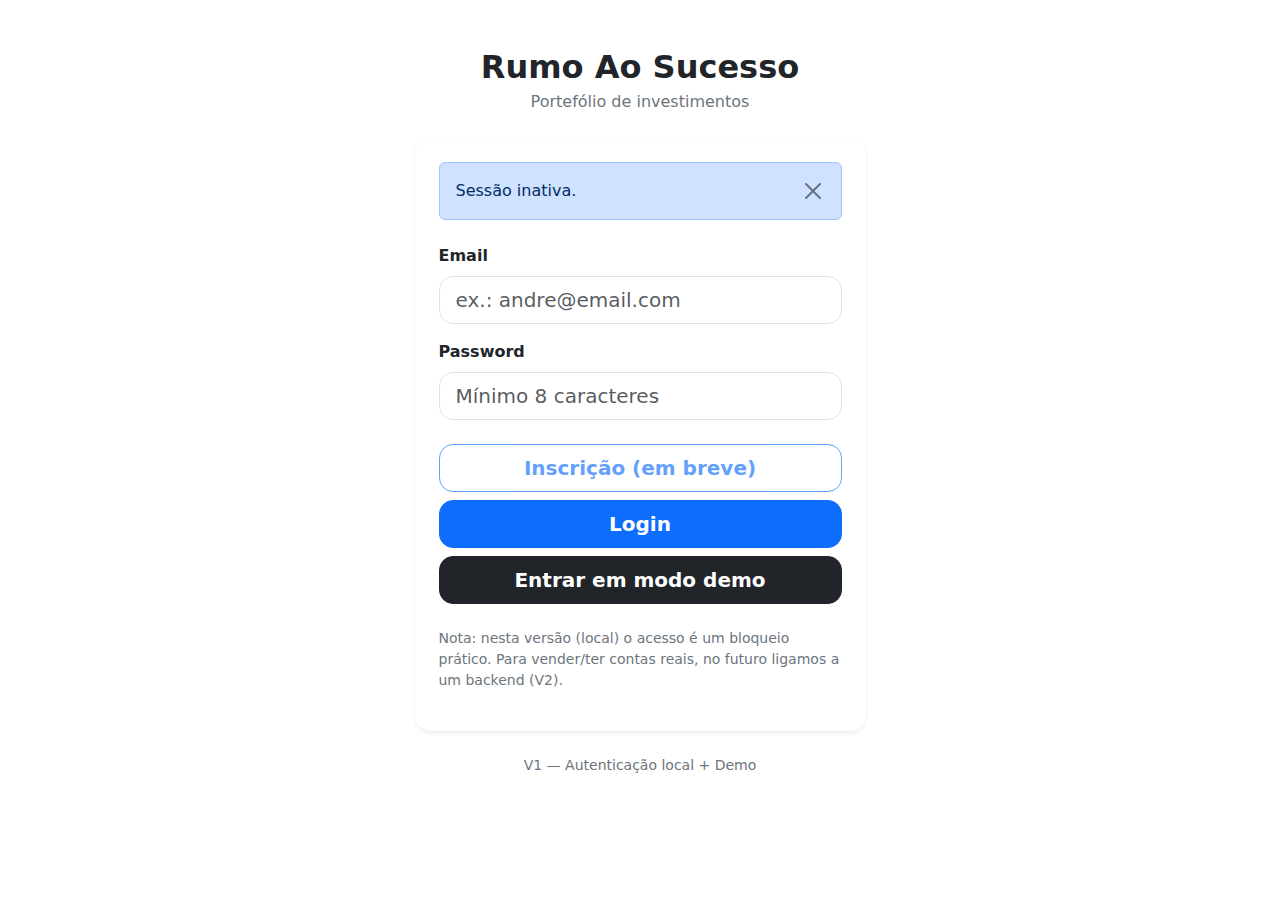
<file: index.html>
<!doctype html>
<html lang="pt-PT">
<head>
  <meta name="color-scheme" content="light">
  <meta charset="utf-8" />
  <meta name="viewport" content="width=device-width,initial-scale=1" />
  <title>Rumo ao Sucesso — Portefólio</title>

  <!-- Bootstrap 5 (CDN) -->
  <link href="https://cdn.jsdelivr.net/npm/bootstrap@5.3.3/dist/css/bootstrap.min.css" rel="stylesheet">
  <link rel="stylesheet" href="./styles.css" />
</head>

</body>
  <main class="container py-4 py-md-5">
    <div class="row justify-content-center">
      <div class="col-12 col-md-8 col-lg-6 col-xl-5">
        <div class="text-center mb-4">
          <h1 class="h2 fw-bold mb-1">Rumo Ao Sucesso</h1>
          <p class="text-secondary mb-0">Portefólio de investimentos</p>
        </div>

        <div class="card shadow-sm border-0 rounded-4">
          <div class="card-body p-4 p-md-4">

            <!-- Status (não interfere com login/demo) -->
            <div class="alert alert-primary d-flex justify-content-between align-items-center mb-4" role="alert" id="statusBanner">
              <span id="statusBannerText">Sessão inativa.</span>
              <button type="button" class="btn-close" aria-label="Close" id="btnCloseBanner"></button>
            </div>

            <form id="authForm" novalidate>
              <div class="mb-3">
                <label for="email" class="form-label fw-semibold">Email</label>
                <input id="email" class="form-control form-control-lg" type="email"
                       placeholder="ex.: andre@email.com" autocomplete="email">
              </div>

              <div class="mb-3">
                <label for="password" class="form-label fw-semibold">Password</label>
                <input id="password" class="form-control form-control-lg" type="password"
                       placeholder="Mínimo 8 caracteres" autocomplete="current-password">
              </div>

              <div class="d-grid gap-2 mt-4">
                <button id="btnSignup" class="btn btn-outline-primary btn-lg" type="button" disabled>
                  Inscrição (em breve)
                </button>

                <button id="btnLogin" class="btn btn-primary btn-lg" type="button">
                  Login
                </button>

                <button id="btnDemo" class="btn btn-dark btn-lg" type="button">
                  Entrar em modo demo
                </button>
              </div>
            </form>

            <p class="small text-secondary mt-4 mb-0">
              Nota: nesta versão (local) o acesso é um bloqueio prático. Para vender/ter contas reais, no futuro ligamos a um backend (V2).
            </p>

            <div class="mt-3 small text-secondary">
              <div id="sessionInfo"></div>
            </div>

          </div>
        </div>

        <div class="text-center small text-secondary mt-4">
          V1 — Autenticação local + Demo
        </div>
      </div>
    </div>
  </main>

  <!-- Script certo da página inicial -->
  <script src="./index.js" defer></script>

  <!-- Fechar banner (opcional, não interfere com a demo) -->
  <script>
    (function(){
      const banner = document.getElementById("statusBanner");
      const btn = document.getElementById("btnCloseBanner");
      if (btn && banner) btn.addEventListener("click", () => banner.remove());
    })();
  </script>
</body>
</html>
</file>
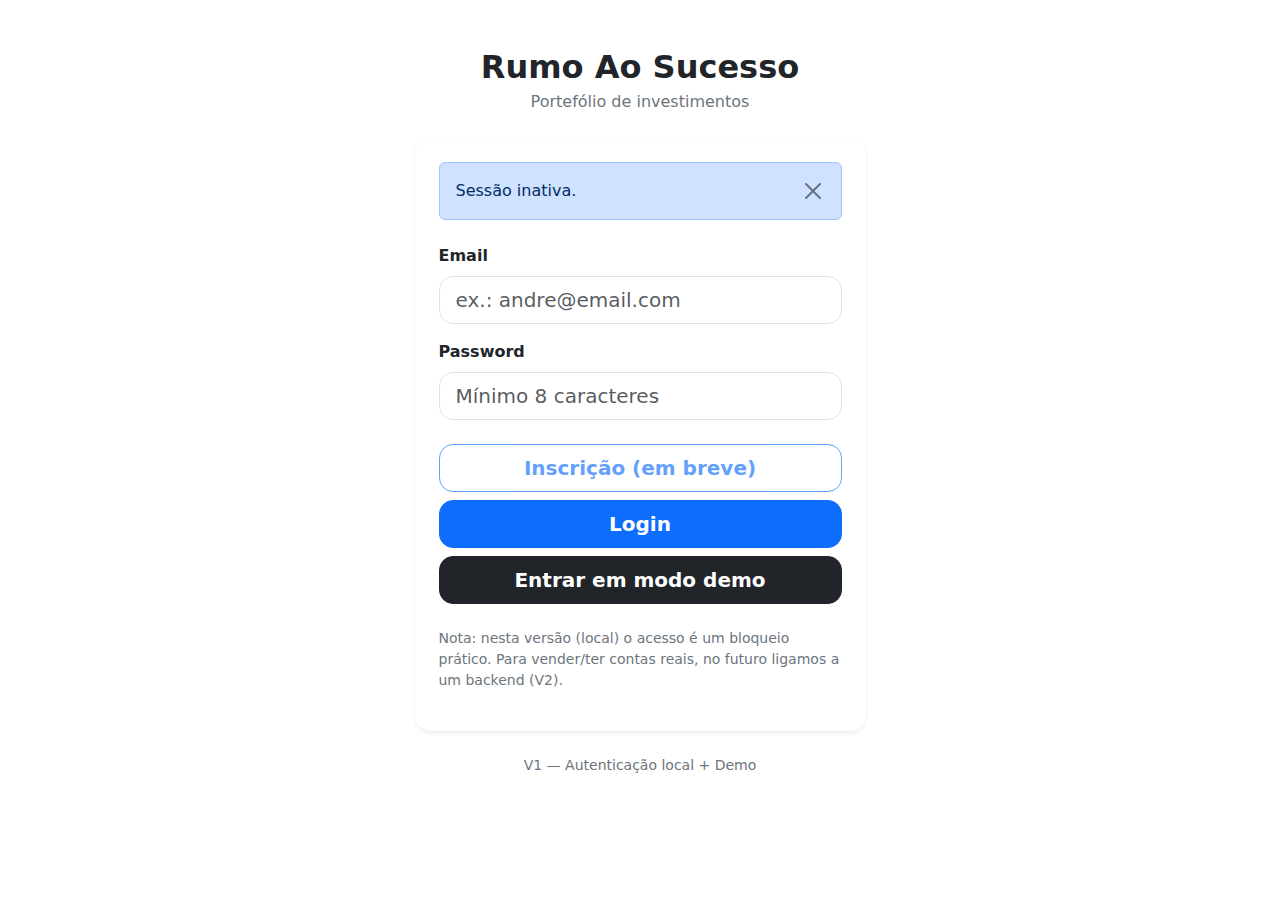
<file: dashboard.html>
<!doctype html>
<html lang="pt-PT">
<head>
  <meta charset="utf-8" />
  <meta name="viewport" content="width=device-width, initial-scale=1" />
  <title>Rumo ao Sucesso — Dashboard</title>

  <!-- Bootstrap 5 (CDN) -->
  <link href="https://cdn.jsdelivr.net/npm/bootstrap@5.3.3/dist/css/bootstrap.min.css" rel="stylesheet">
  <link rel="stylesheet" href="./styles.css" />
</head>

<body class="bg-body-tertiary">
  <div class="container-fluid py-3">
    <div class="row g-3">

      <!-- SIDEBAR -->
      <aside class="col-12 col-lg-3 col-xl-2">
        <div class="card shadow-sm">
          <div class="card-body">
            <div class="d-flex align-items-center justify-content-between">
              <div>
                <div class="fw-bold">Menu</div>
                <div class="text-secondary small">Rumo ao Sucesso</div>
              </div>
              <button id="btnToggleMenu" class="btn btn-outline-secondary btn-sm">☰</button>
            </div>

            <hr class="my-3"/>

            <nav id="menuList" class="list-group">
              <a class="list-group-item list-group-item-action" href="./dashboard.html#patrimonio" data-section="patrimonio">Património Líquido</a>
              <a class="list-group-item list-group-item-action" href="./dashboard.html#acoes" data-section="acoes">Ações + Dividendos</a>
              <a class="list-group-item list-group-item-action" href="./dashboard.html#cripto" data-section="cripto">Cripto</a>
              <a class="list-group-item list-group-item-action" href="./dashboard.html#p2p" data-section="p2p">P2P</a>
              <a class="list-group-item list-group-item-action" href="./dashboard.html#fundos" data-section="fundos">Fundos Parados</a>
              <a class="list-group-item list-group-item-action" href="./dashboard.html#vendas" data-section="vendas">Vendas / Realizações</a>
              <a class="list-group-item list-group-item-action" href="./dashboard.html#graficos" data-section="graficos">Gráficos</a>
              <a class="list-group-item list-group-item-action" href="./dashboard.html#ia" data-section="ia">Resumo por IA</a>
              <a href="#historico" data-section="historico" class="list-group-item list-group-item-action">Histórico</a>

            </nav>

            <hr class="my-3"/>

            <div class="small text-secondary">Sessão</div>
            <div id="sessionBox" class="border rounded p-2 small bg-white">
              <div><span class="badge text-bg-secondary" id="badgeMode">—</span></div>
              <div class="text-truncate" id="sessionEmail">—</div>
              <div class="text-secondary" id="sessionWhen">—</div>
              <div class="mt-2 d-grid">
                <button id="btnLogout" class="btn btn-outline-danger btn-sm">Sair</button>
              </div>
            </div>

            <div class="mt-3 small text-secondary">
              Exportar JSON = backup. Importar JSON = recuperar/migrar.
              <span class="text-primary">Dados reais ficam no teu dispositivo.</span>
            </div>
          </div>
        </div>
      </aside>

      <!-- MAIN -->
      <main class="col-12 col-lg-9 col-xl-10">
        <div class="d-flex align-items-center justify-content-between mb-3">
          <div>
            <h4 class="mb-0" id="pageTitle">Dashboard (V1)</h4>
            <div class="text-secondary">Rumo ao Sucesso — Portefólio</div>
          </div>
          <div class="d-flex gap-2 align-items-center">
            <span class="badge text-bg-success" id="badgeStatus">App a correr ✅</span>
          </div>
        </div>

        <!-- TOP ACTIONS -->
        <div class="card shadow-sm mb-3">
          <div class="card-body d-flex flex-wrap gap-2 align-items-center justify-content-between">
            <div class="fw-semibold">Atalhos rápidos</div>
            <div class="d-flex flex-wrap gap-2">
              <button class="btn btn-primary btn-sm" id="btnAddMovement">Adicionar movimento (em breve)</button>
              <button class="btn btn-outline-secondary btn-sm" id="btnExportJson">Exportar JSON</button>
              <button class="btn btn-outline-secondary btn-sm" id="btnImportJson">Importar JSON</button>
              <button class="btn btn-outline-secondary btn-sm" id="btnLoadDemo">Carregar Demo</button>
              <button class="btn btn-outline-danger btn-sm" id="btnWipeAll">Limpar dados</button>
            </div>
          </div>
        </div>

        
        <!-- SECTION: PATRIMONIO -->
<section id="sec-patrimonio" class="dash-section">
  <div class="card shadow-sm mb-3">
    <div class="card-body">
      <h5 class="mb-1">Património (V1)</h5>
      <div class="text-secondary small mb-3">
        Total investido = (Ações + Cripto + P2P).<br>
        Ativos atuais = (Ações + Cripto + P2P final).<br>
        Património total = Ativos atuais + Fundos Parados + Banco Pessoal.
      </div>

      <!-- KPIs topo -->
      <div class="row g-3">
        <div class="col-12 col-md-3">
          <div class="border rounded p-3 bg-white h-100">
            <div class="text-secondary small">Total investido (ativos)</div>
            <div class="fs-3 fw-bold" id="plTotalInvestido">0,00 €</div>
            <div class="small text-secondary">Ações + Cripto + P2P</div>
          </div>
        </div>

        <div class="col-12 col-md-3">
          <div class="border rounded p-3 bg-white h-100">
            <div class="text-secondary small">Ativos atuais</div>
            <div class="fs-3 fw-bold" id="plAtivosAtuais">0,00 €</div>
            <div class="small text-secondary">Ações + Cripto + P2P (final)</div>
          </div>
        </div>

        <div class="col-12 col-md-3">
          <div class="border rounded p-3 bg-white h-100">
            <div class="text-secondary small">Lucro (valorização)</div>
            <div class="fs-3 fw-bold" id="plLucroTotal">0,00 €</div>
            <div class="small text-secondary">% lucro geral: <span id="plPctLucro">0,00%</span></div>
          </div>
        </div>

        <div class="col-12 col-md-3">
          <div class="border rounded p-3 bg-white h-100">
            <div class="text-secondary small">Património total</div>
            <div class="fs-3 fw-bold" id="plPatrimonioTotal">0,00 €</div>
            <div class="small text-secondary">+ Fundos Parados + Banco Pessoal</div>
          </div>
        </div>
      </div>

      <hr class="my-3"/>

      <!-- Banco pessoal -->
      <div class="row g-3 align-items-end">
        <div class="col-12 col-md-4">
          <label class="form-label">Banco pessoal (€)</label>
          <input id="inpBancoPessoal" type="number" step="0.01" class="form-control" placeholder="ex: 1500">
        </div>
        <div class="col-12 col-md-4">
          <button id="btnSaveBancoPessoal" class="btn btn-primary w-100" type="button">Guardar</button>
        </div>
        <div class="col-12 col-md-4 text-secondary small">
          Valor manual. Entra no “Património total”.
        </div>
      </div>

      <hr class="my-3"/>

      <!-- Ganhos recorrentes (estimativa) -->
      <div class="border rounded p-3 bg-white">
        <div class="d-flex justify-content-between align-items-center flex-wrap gap-2">
          <div class="fw-semibold">Total de juros + dividendos (estimativa)</div>
          <div class="small text-secondary">Dividendos + P2P + Fundos Parados</div>
        </div>

        <div class="row g-3 mt-1">
          <div class="col-12 col-md-4">
            <div class="text-secondary small">Ano</div>
            <div class="fs-4 fw-bold" id="plRecAno">0,00 €</div>
          </div>
          <div class="col-12 col-md-4">
            <div class="text-secondary small">Mês</div>
            <div class="fs-4 fw-bold" id="plRecMes">0,00 €</div>
          </div>
          <div class="col-12 col-md-4">
            <div class="text-secondary small">Dia</div>
            <div class="fs-4 fw-bold" id="plRecDia">0,00 €</div>
          </div>
        </div>

        <hr class="my-3"/>

        <div class="row g-3">
          <div class="col-12 col-md-4">
            <div class="text-secondary small">Dividendos (ano)</div>
            <div class="fw-bold" id="plDvAno">0,00 €</div>
            <div class="small text-secondary">mês: <span id="plDvMes">0,00 €</span> | dia: <span id="plDvDia">0,00 €</span></div>
          </div>

          <div class="col-12 col-md-4">
            <div class="text-secondary small">P2P (juros/ano)</div>
            <div class="fw-bold" id="plP2Ano">0,00 €</div>
            <div class="small text-secondary">mês: <span id="plP2Mes">0,00 €</span> | dia: <span id="plP2Dia">0,00 €</span></div>
          </div>

          <div class="col-12 col-md-4">
            <div class="text-secondary small">Fundos (juros/ano)</div>
            <div class="fw-bold" id="plFdAno">0,00 €</div>
            <div class="small text-secondary">mês: <span id="plFdMes">0,00 €</span> | dia: <span id="plFdDia">0,00 €</span></div>
          </div>
        </div>

        <div class="small text-secondary mt-2">
          Nota: isto é uma estimativa anual (run-rate). Não é “realizado” automaticamente.
        </div>
      </div>

    </div>
  </div>
</section>


        <!-- SECTION: ACOES + DIVIDENDOS -->
        <section id="sec-acoes" class="dash-section">
          <div class="card shadow-sm mb-3">
            <div class="card-body">
              <div class="d-flex align-items-center justify-content-between">
                <h5 class="mb-0">Ações + Dividendos</h5>
                <button class="btn btn-outline-danger btn-sm" id="btnStocksWipe">Limpar tudo</button>
              </div>
              <div class="text-secondary small mb-3">Ações (em cima) + Dividendos (em baixo). Dividendos usam automaticamente o nº ações por ticker.</div>

              <div class="row g-3 mb-3">
                <div class="col-12 col-md-3">
                  <div class="border rounded p-3 bg-white h-100">
                    <div class="text-secondary small">Total Investido em Ações</div>
                    <div class="fs-4 fw-bold" id="stTotalInvest">0,00 €</div>
                  </div>
                </div>
                <div class="col-12 col-md-3">
                  <div class="border rounded p-3 bg-white h-100">
                    <div class="text-secondary small">Valor Atual</div>
                    <div class="fs-4 fw-bold" id="stTotalCurrent">0,00 €</div>
                  </div>
                </div>
                <div class="col-12 col-md-3">
                  <div class="border rounded p-3 bg-white h-100">
                    <div class="text-secondary small">Lucro</div>
                    <div class="fs-4 fw-bold" id="stTotalProfit">0,00 €</div>
                  </div>
                </div>
                <div class="col-12 col-md-3">
                  <div class="border rounded p-3 bg-white h-100">
                    <div class="text-secondary small">%</div>
                    <div class="fs-4 fw-bold" id="stTotalPct">0,00%</div>
                  </div>
                </div>
              </div>

              <!-- ACOES FORM -->
              <div class="border rounded p-3 bg-white mb-3">
                <div class="fw-semibold mb-2">Ações</div>
                <div class="row g-2 align-items-end">
                  <div class="col-12 col-md-3">
                    <label class="form-label">Ticker</label>
                    <input id="stTicker" class="form-control" placeholder="ex: META">
                  </div>
                  <div class="col-12 col-md-3">
                    <label class="form-label">Nº ações</label>
                    <input id="stQty" type="number" step="1" class="form-control" placeholder="ex: 3">
                  </div>
                  <div class="col-12 col-md-3">
                    <label class="form-label">Preço médio</label>
                    <input id="stAvg" type="number" step="0.0001" class="form-control" placeholder="ex: 200">
                  </div>
                  <div class="col-12 col-md-3">
                    <label class="form-label">Preço atual</label>
                    <input id="stCur" type="number" step="0.0001" class="form-control" placeholder="ex: 230">
                  </div>
                </div>
                <div class="mt-2 d-flex gap-2">
                  <button class="btn btn-primary" id="stAdd">Adicionar</button>
                  <button class="btn btn-outline-secondary" id="stCancelEdit">Cancelar edição</button>
                </div>
              </div>

              <div class="table-responsive bg-white border rounded">
                <table class="table table-sm align-middle mb-0">
                  <thead class="table-light">
                    <tr>
                      <th>Ticker</th>
                      <th class="text-end">Nº ações</th>
                      <th class="text-end">Preço médio</th>
                      <th class="text-end">Preço atual</th>
                      <th class="text-end">Investido</th>
                      <th class="text-end">Lucro</th>
                      <th class="text-end">%</th>
                      <th class="text-end">Ações</th>
                    </tr>
                  </thead>
                  <tbody id="stTable"></tbody>
                </table>
              </div>

              <div class="text-secondary small mt-2">
                Nota: ao alterar o nº de ações aqui, o bloco de dividendos usa automaticamente esse nº por ticker.
              </div>

              <hr class="my-4"/>

              <!-- DIVIDENDOS -->
              <div class="d-flex align-items-center justify-content-between">
                <div class="fw-semibold">Dividendos</div>
                <button class="btn btn-outline-danger btn-sm" id="btnDivWipe">Limpar tudo</button>
              </div>

              <div class="border rounded p-3 bg-white mt-2 mb-3">
                <div class="row g-2 align-items-end">
                  <div class="col-12 col-md-3">
                    <label class="form-label">Ticker</label>
                    <select id="dvTicker" class="form-select"></select>
                  </div>
                  <div class="col-12 col-md-3">
                    <label class="form-label">Nº ações (auto)</label>
                    <input id="dvQtyAuto" class="form-control" disabled>
                  </div>
                  <div class="col-12 col-md-3">
                    <label class="form-label">Dividendo/ano por ação (€)</label>
                    <input id="dvYearPerShare" type="number" step="0.0001" class="form-control" placeholder="ex: 0.50">
                  </div>
                  <div class="col-12 col-md-3">
                    <label class="form-label">Pagamentos</label>
                    <select id="dvPay" class="form-select">
                      <option value="12">Mensal</option>
                      <option value="4">Trimestral</option>
                      <option value="2">Semestral</option>
                      <option value="1">Anual</option>
                    </select>
                  </div>
                </div>
                <div class="mt-2 d-flex gap-2">
                  <button class="btn btn-primary" id="dvAdd">Adicionar</button>
                  <button class="btn btn-outline-secondary" id="dvCancelEdit">Cancelar edição</button>
                </div>
              </div>

              <div class="table-responsive bg-white border rounded">
                <table class="table table-sm align-middle mb-0">
                  <thead class="table-light">
                    <tr>
                      <th>Ticker</th>
                      <th class="text-end">Nº ações</th>
                      <th class="text-end">€/ano por ação</th>
                      <th class="text-end">Recebido/ano</th>
                      <th class="text-end">/mês</th>
                      <th class="text-end">/dia</th>
                      <th class="text-end">Por pagamento</th>
                      <th class="text-end">Ações</th>
                    </tr>
                  </thead>
                  <tbody id="dvTable"></tbody>
                </table>
              </div>

              <div class="text-secondary small mt-2">
                Dica: se um ticker não aparece aqui, primeiro adiciona-o no bloco de ações.
              </div>

            </div>
          </div>
        </section>

        <!-- SECTION: CRIPTO -->
        <section id="sec-cripto" class="dash-section">
          <div class="card shadow-sm mb-3">
            <div class="card-body">
              <div class="d-flex align-items-center justify-content-between">
                <h5 class="mb-0">Cripto</h5>
                <button class="btn btn-outline-danger btn-sm" id="btnCryptoWipe">Limpar tudo</button>
              </div>
              <div class="text-secondary small mb-3">Quase igual às ações: moeda, investido, quantidade, preço atual, valor atual, lucro e %.</div>

              <div class="row g-3 mb-3">
                <div class="col-12 col-md-3">
                  <div class="border rounded p-3 bg-white h-100">
                    <div class="text-secondary small">Total investido</div>
                    <div class="fs-4 fw-bold" id="crTotalInvest">0,00 €</div>
                  </div>
                </div>
                <div class="col-12 col-md-3">
                  <div class="border rounded p-3 bg-white h-100">
                    <div class="text-secondary small">Valor atual</div>
                    <div class="fs-4 fw-bold" id="crTotalCurrent">0,00 €</div>
                  </div>
                </div>
                <div class="col-12 col-md-3">
                  <div class="border rounded p-3 bg-white h-100">
                    <div class="text-secondary small">Lucro</div>
                    <div class="fs-4 fw-bold" id="crTotalProfit">0,00 €</div>
                  </div>
                </div>
                <div class="col-12 col-md-3">
                  <div class="border rounded p-3 bg-white h-100">
                    <div class="text-secondary small">%</div>
                    <div class="fs-4 fw-bold" id="crTotalPct">0,00%</div>
                  </div>
                </div>
              </div>

              <div class="border rounded p-3 bg-white mb-3">
                <div class="row g-2 align-items-end">
                  <div class="col-12 col-md-3">
                    <label class="form-label">Moeda</label>
                    <input id="crCoin" class="form-control" placeholder="ex: BTC / ETH / SOL">
                  </div>
                  <div class="col-12 col-md-3">
                    <label class="form-label">€ Investido</label>
                    <input id="crInvest" type="number" step="0.01" class="form-control" placeholder="ex: 500">
                  </div>
                  <div class="col-12 col-md-3">
                    <label class="form-label">Quantidade</label>
                    <input id="crQty" type="number" step="0.00000001" class="form-control" placeholder="ex: 0.01">
                  </div>
                  <div class="col-12 col-md-3">
                    <label class="form-label">Preço atual (€/moeda)</label>
                    <input id="crPrice" type="number" step="0.0001" class="form-control" placeholder="ex: 60000">
                  </div>
                </div>
                <div class="mt-2 d-flex gap-2">
                  <button class="btn btn-primary" id="crAdd">Adicionar</button>
                  <button class="btn btn-outline-secondary" id="crCancelEdit">Cancelar edição</button>
                </div>
              </div>

              <div class="table-responsive bg-white border rounded">
                <table class="table table-sm align-middle mb-0">
                  <thead class="table-light">
                    <tr>
                      <th>Moeda</th>
                      <th class="text-end">€ Investido</th>
                      <th class="text-end">Quantidade</th>
                      <th class="text-end">Preço atual</th>
                      <th class="text-end">Valor atual</th>
                      <th class="text-end">Lucro</th>
                      <th class="text-end">%</th>
                      <th class="text-end">Ações</th>
                    </tr>
                  </thead>
                  <tbody id="crTable"></tbody>
                </table>
              </div>

            </div>
          </div>
        </section>
        <!-- SECTION: HISTORICO -->
<section id="sec-historico" class="dash-section" style="display:none;">
  <div class="card shadow-sm mb-3">
    <div class="card-body">
      <div class="d-flex align-items-center justify-content-between flex-wrap gap-2">
        <div>
          <h5 class="mb-0">Histórico (mensal)</h5>
          <div class="text-secondary small">
            Guarda um “snapshot” por mês do património e dos blocos principais (Ações, Cripto, P2P, Fundos, Banco).
          </div>
        </div>
        <div class="d-flex gap-2">
          <button id="btnHistSnapshotNow" class="btn btn-primary btn-sm" type="button">Guardar mês atual</button>
          <button id="btnHistExport" class="btn btn-outline-secondary btn-sm" type="button">Exportar histórico</button>
          <button id="btnHistWipe" class="btn btn-outline-danger btn-sm" type="button">Limpar histórico</button>
        </div>
      </div>

      <hr class="my-3"/>

      <div class="row g-3">
        <div class="col-12 col-lg-4">
          <div class="border rounded p-3 bg-white">
            <div class="fw-semibold mb-2">Criar snapshot manual</div>

            <label class="form-label">Mês (AAAA-MM)</label>
            <input id="histMonth" type="month" class="form-control" />

            <div class="text-secondary small mt-2">
              Dica: normalmente não precisas disto. O botão “Guardar mês atual” chega.
            </div>

            <button id="btnHistSnapshotMonth" class="btn btn-outline-primary w-100 mt-3" type="button">
              Guardar este mês
            </button>
          </div>
        </div>

        <div class="col-12 col-lg-8">
          <div class="table-responsive bg-white border rounded">
            <table class="table table-sm align-middle mb-0">
              <thead class="table-light">
                <tr>
                  <th>Mês</th>
                  <th class="text-end">Banco</th>
                  <th class="text-end">Ações (atual)</th>
                  <th class="text-end">Cripto (atual)</th>
                  <th class="text-end">P2P (final)</th>
                  <th class="text-end">Fundos</th>
                  <th class="text-end">Património total</th>
                  <th class="text-end">Ações</th>
                </tr>
              </thead>
              <tbody id="histTable"></tbody>
            </table>
          </div>

          <div class="text-secondary small mt-2">
            Nota: isto é histórico mensal. Não é “lucro realizado”, é fotografia do estado do teu portefólio naquele mês.
          </div>
        </div>
      </div>
    </div>
  </div>
</section>


        <!-- SECTION: P2P -->
        <section id="sec-p2p" class="dash-section">
          <div class="card shadow-sm mb-3">
            <div class="card-body">
              <div class="d-flex align-items-center justify-content-between">
                <h5 class="mb-0">P2P</h5>
                <button class="btn btn-outline-danger btn-sm" id="btnP2PWipe">Limpar tudo</button>
              </div>
              <div class="text-secondary small mb-3">
                Plataforma + projeto + valor + % anual + anos (ou datas). Calcula valor final (juros compostos anuais), lucro e %.
                Faz também média de lucro (%).
              </div>

              <div class="row g-3 mb-3">
                <div class="col-12 col-md-3">
                  <div class="border rounded p-3 bg-white h-100">
                    <div class="text-secondary small">Total investido</div>
                    <div class="fs-4 fw-bold" id="p2Invest">0,00 €</div>
                  </div>
                </div>
                <div class="col-12 col-md-3">
                  <div class="border rounded p-3 bg-white h-100">
                    <div class="text-secondary small">Valor final (estimado)</div>
                    <div class="fs-4 fw-bold" id="p2Final">0,00 €</div>
                  </div>
                </div>
                <div class="col-12 col-md-3">
                  <div class="border rounded p-3 bg-white h-100">
                    <div class="text-secondary small">Lucro</div>
                    <div class="fs-4 fw-bold" id="p2Profit">0,00 €</div>
                  </div>
                </div>
                <div class="col-12 col-md-3">
                  <div class="border rounded p-3 bg-white h-100">
                    <div class="text-secondary small">Média lucro (%)</div>
                    <div class="fs-4 fw-bold" id="p2AvgPct">0,00%</div>
                  </div>
                </div>
              </div>

              <div class="border rounded p-3 bg-white mb-3">
                <div class="row g-2 align-items-end">
                  <div class="col-12 col-md-3">
                    <label class="form-label">Plataforma</label>
                    <input id="p2Platform" class="form-control" placeholder="ex: Mintos">
                  </div>
                  <div class="col-12 col-md-3">
                    <label class="form-label">Projeto</label>
                    <input id="p2Project" class="form-control" placeholder="ex: Projeto X">
                  </div>
                  <div class="col-12 col-md-2">
                    <label class="form-label">€ Investido</label>
                    <input id="p2Amount" type="number" step="0.01" class="form-control" placeholder="ex: 1000">
                  </div>
                  <div class="col-12 col-md-2">
                    <label class="form-label">% anual</label>
                    <input id="p2Rate" type="number" step="0.01" class="form-control" placeholder="ex: 9.5">
                  </div>
                  <div class="col-12 col-md-2">
                    <label class="form-label">Anos (opcional)</label>
                    <input id="p2Years" type="number" step="0.01" class="form-control" placeholder="ex: 2">
                  </div>

                  <div class="col-12 col-md-3">
                    <label class="form-label">Início (opcional)</label>
                    <input id="p2Start" type="date" class="form-control">
                  </div>
                  <div class="col-12 col-md-3">
                    <label class="form-label">Fim (opcional)</label>
                    <input id="p2End" type="date" class="form-control">
                  </div>

                </div>
                <div class="mt-2 d-flex gap-2">
                  <button class="btn btn-primary" id="p2Add">Adicionar</button>
                  <button class="btn btn-outline-secondary" id="p2CancelEdit">Cancelar edição</button>
                </div>
                <div class="text-secondary small mt-2">
                  Se preencheres datas, o programa calcula os anos automaticamente (e ignora o campo “anos”).
                </div>
              </div>

              <div class="table-responsive bg-white border rounded">
                <table class="table table-sm align-middle mb-0">
                  <thead class="table-light">
                    <tr>
                      <th>Plataforma</th>
                      <th>Projeto</th>
                      <th class="text-end">€ Investido</th>
                      <th class="text-end">% anual</th>
                      <th class="text-end">Anos</th>
                      <th class="text-end">Valor final</th>
                      <th class="text-end">Lucro</th>
                      <th class="text-end">%</th>
                      <th class="text-end">Ações</th>
                    </tr>
                  </thead>
                  <tbody id="p2Table"></tbody>
                </table>
              </div>

            </div>
          </div>
        </section>

        <!-- SECTION: FUNDOS PARADOS -->
        <section id="sec-fundos" class="dash-section">
          <div class="card shadow-sm mb-3">
            <div class="card-body">
              <div class="d-flex align-items-center justify-content-between">
                <h5 class="mb-0">Fundos Parados</h5>
                <button class="btn btn-outline-danger btn-sm" id="btnFundsWipe">Limpar tudo</button>
              </div>
              <div class="text-secondary small mb-3">
                Plataforma + valor + juro (mensal ou anual). Mostra % e juro anual estimado. Estes valores entram no Património Líquido como “cash”.
              </div>

              <div class="row g-3 mb-3">
                <div class="col-12 col-md-4">
                  <div class="border rounded p-3 bg-white h-100">
                    <div class="text-secondary small">Total fundos parados (€)</div>
                    <div class="fs-4 fw-bold" id="fdTotal">0,00 €</div>
                  </div>
                </div>
                <div class="col-12 col-md-4">
                  <div class="border rounded p-3 bg-white h-100">
                    <div class="text-secondary small">Juro anual estimado (€)</div>
                    <div class="fs-4 fw-bold" id="fdYearProfit">0,00 €</div>
                  </div>
                </div>
                <div class="col-12 col-md-4">
                  <div class="border rounded p-3 bg-white h-100">
                    <div class="text-secondary small">Taxa anual média</div>
                    <div class="fs-4 fw-bold" id="fdAvgRate">0,00%</div>
                  </div>
                </div>
              </div>

              <div class="border rounded p-3 bg-white mb-3">
                <div class="row g-2 align-items-end">
                  <div class="col-12 col-md-4">
                    <label class="form-label">Plataforma</label>
                    <input id="fdPlatform" class="form-control" placeholder="ex: Trade Republic">
                  </div>
                  <div class="col-12 col-md-3">
                    <label class="form-label">€ Valor</label>
                    <input id="fdAmount" type="number" step="0.01" class="form-control" placeholder="ex: 2000">
                  </div>
                  <div class="col-12 col-md-3">
                    <label class="form-label">Juro (%)</label>
                    <input id="fdRate" type="number" step="0.01" class="form-control" placeholder="ex: 3.5">
                  </div>
                  <div class="col-12 col-md-2">
                    <label class="form-label">Periodicidade</label>
                    <select id="fdFreq" class="form-select">
                      <option value="annual">Anual</option>
                      <option value="monthly">Mensal</option>
                    </select>
                  </div>
                </div>
                <div class="mt-2 d-flex gap-2">
                  <button class="btn btn-primary" id="fdAdd">Adicionar</button>
                  <button class="btn btn-outline-secondary" id="fdCancelEdit">Cancelar edição</button>
                </div>
              </div>

              <div class="table-responsive bg-white border rounded">
                <table class="table table-sm align-middle mb-0">
                  <thead class="table-light">
                    <tr>
                      <th>Plataforma</th>
                      <th class="text-end">€ Valor</th>
                      <th class="text-end">Taxa anual (%)</th>
                      <th class="text-end">Juro/ano (€)</th>
                      <th class="text-end">Ações</th>
                    </tr>
                  </thead>
                  <tbody id="fdTable"></tbody>
                </table>
              </div>

            </div>
          </div>
        </section>

        <!-- SECTION: VENDAS -->
        <section id="sec-vendas" class="dash-section">
          <div class="card shadow-sm mb-3">
            <div class="card-body">
              <section id="vendasSection" class="app-section">
                <div class="d-flex align-items-center justify-content-between mb-2 flex-wrap gap-2">
                  <div>
                    <h3 class="mb-0">Vendas / Realizações</h3>
                    <div class="text-secondary small">Regista vendas totais/parciais e acompanha lucro realizado (com imposto estimado opcional).</div>
                  </div>

                  <div class="d-flex gap-2">
                    <select id="filterYear" class="form-select form-select-sm" style="max-width:140px">
                      <option value="all">Todos</option>
                    </select>

                    <select id="filterClasse" class="form-select form-select-sm" style="max-width:160px">
                      <option value="all">Todas</option>
                      <option value="acoes">Ações/ETF</option>
                      <option value="cripto">Cripto</option>
                      <option value="outros">Outros</option>
                    </select>
                  </div>
                </div>

                <!-- Cards topo -->
                <div class="row g-2 mb-3">
                  <div class="col-md-2">
                    <div class="card p-2">
                      <div class="small text-secondary">Total Investido</div>
                      <div class="fs-4 fw-bold" id="t_invested">0,00 €</div>
                    </div>
                  </div>

                  <div class="col-md-2">
                    <div class="card p-2">
                      <div class="small text-secondary">Total Recebido</div>
                      <div class="fs-4 fw-bold" id="t_received">0,00 €</div>
                    </div>
                  </div>

                  <div class="col-md-2">
                    <div class="card p-2">
                      <div class="small text-secondary">Lucro/Prejuízo</div>
                      <div class="fs-4 fw-bold" id="t_profit">0,00 €</div>
                    </div>
                  </div>

                  <div class="col-md-2">
                    <div class="card p-2">
                      <div class="small text-secondary">% Realizado</div>
                      <div class="fs-4 fw-bold" id="t_profit_pct">0,00%</div>
                    </div>
                  </div>

                  <div class="col-md-2 tax-ui">
                    <div class="card p-2">
                      <div class="small text-secondary">Imposto estimado</div>
                      <div class="fs-4 fw-bold" id="t_tax">0,00 €</div>
                    </div>
                  </div>

                  <div class="col-md-2 tax-ui">
                    <div class="card p-2">
                      <div class="small text-secondary">Líquido (após imposto)</div>
                      <div class="fs-4 fw-bold" id="t_net">0,00 €</div>
                    </div>
                  </div>
                </div>

                <!-- Imposto -->
                <div class="card p-2 mb-3">
                  <div class="d-flex align-items-center justify-content-between flex-wrap gap-2">
                    <div class="d-flex align-items-center gap-2">
                      <input id="toggleTax" type="checkbox" class="form-check-input" checked />
                      <label for="toggleTax" class="form-check-label">Mostrar imposto estimado</label>
                    </div>

                    <div class="d-flex align-items-center gap-2 tax-ui">
                      <span class="text-secondary small">Taxa (%)</span>
                      <input id="taxRate" type="number" class="form-control form-control-sm" style="width:90px" value="28" min="0" max="100" step="0.1" />
                    </div>

                    <div class="ms-auto text-secondary small">
                      Regra: imposto só aplica em lucro positivo.
                    </div>
                  </div>
                </div>

                <!-- Resumo anual -->
                <div class="card p-2 mb-3">
                  <div class="d-flex align-items-center justify-content-between flex-wrap gap-2">
                    <div class="fw-semibold">Resumo anual (com filtros)</div>
                    <div class="text-secondary small">Usa os filtros “Ano” e “Classe” para ver o resumo do período.</div>
                  </div>

                  <div class="row g-2 mt-1">
                    <div class="col-md-3">
                      <div class="border rounded p-2 bg-white">
                        <div class="small text-secondary">Lucro do período</div>
                        <div class="fw-bold" id="y_profit">0,00 €</div>
                      </div>
                    </div>
                    <div class="col-md-3 tax-ui">
                      <div class="border rounded p-2 bg-white">
                        <div class="small text-secondary">Imposto do período</div>
                        <div class="fw-bold" id="y_tax">0,00 €</div>
                      </div>
                    </div>
                    <div class="col-md-3 tax-ui">
                      <div class="border rounded p-2 bg-white">
                        <div class="small text-secondary">Líquido do período</div>
                        <div class="fw-bold" id="y_net">0,00 €</div>
                      </div>
                    </div>
                    <div class="col-md-3">
                      <div class="border rounded p-2 bg-white">
                        <div class="small text-secondary">Nº operações</div>
                        <div class="fw-bold" id="y_count">0</div>
                      </div>
                    </div>
                  </div>
                </div>

                <!-- Form -->
                <div class="card p-3 mb-3">
                  <div class="d-flex align-items-center justify-content-between mb-2">
                    <strong>Nova realização</strong>
                    <button id="btnVendasClearAll" class="btn btn-sm btn-outline-danger">Limpar tudo</button>
                  </div>

                  <form id="tradeForm" class="row g-2">
                    <div class="col-md-2">
                      <label class="form-label small text-secondary">Data</label>
                      <input id="tradeDate" type="date" class="form-control" required />
                    </div>

                    <div class="col-md-2">
                      <label class="form-label small text-secondary">Classe</label>
                      <select id="tradeClasse" class="form-select" required>
                        <option value="acoes">Ações/ETF</option>
                        <option value="cripto">Cripto</option>
                        <option value="outros">Outros</option>
                      </select>
                    </div>

                    <div class="col-md-2">
                      <label class="form-label small text-secondary">Ticker/Moeda</label>
                      <input id="tradeTicker" type="text" class="form-control" placeholder="ex: META / BTC" required />
                    </div>

                    <div class="col-md-2">
                      <label class="form-label small text-secondary">Quantidade vendida</label>
                      <input id="tradeQty" type="number" class="form-control" step="0.00000001" min="0" required />
                    </div>

                    <div class="col-md-2">
                      <label class="form-label small text-secondary">Preço médio (compra)</label>
                      <input id="tradeAvgBuy" type="number" class="form-control" step="0.00000001" min="0" required />
                    </div>

                    <div class="col-md-2">
                      <label class="form-label small text-secondary">Preço de venda</label>
                      <input id="tradeSellPrice" type="number" class="form-control" step="0.00000001" min="0" required />
                    </div>

                    <div class="col-md-2">
                      <label class="form-label small text-secondary">Comissões/Taxas</label>
                      <input id="tradeFees" type="number" class="form-control" step="0.01" min="0" value="0" />
                    </div>

                    <div class="col-md-10">
                      <label class="form-label small text-secondary">Notas (opcional)</label>
                      <input id="tradeNotes" type="text" class="form-control" placeholder="ex: venda parcial para tirar 100€ de lucro" />
                    </div>

                    <div class="col-12 d-flex gap-2 mt-2">
                      <button id="btnTradeAdd" class="btn btn-primary">Adicionar</button>
                      <button id="btnTradeCancel" class="btn btn-outline-secondary d-none" type="button">Cancelar edição</button>
                    </div>
                  </form>
                </div>

                <!-- Tabela -->
                <div class="card p-3">
                  <div class="table-responsive">
                    <table class="table table-sm align-middle">
                      <thead>
                        <tr class="text-secondary">
                          <th>Data</th>
                          <th>Classe</th>
                          <th>Ticker</th>
                          <th class="text-end">Qty</th>
                          <th class="text-end">Médio</th>
                          <th class="text-end">Venda</th>
                          <th class="text-end">Investido</th>
                          <th class="text-end">Recebido</th>
                          <th class="text-end">Lucro</th>
                          <th class="text-end">%</th>
                          <th class="text-end">Comissões</th>
                          <th class="text-end tax-ui">Imposto</th>
                          <th class="text-end tax-ui">Líquido</th>
                          <th class="text-end">Ações</th>
                        </tr>
                      </thead>
                      <tbody id="tradesTbody"></tbody>
                    </table>
                  </div>
                </div>
              </section>
            </div>
          </div>
        </section>

        <section id="sec-graficos" class="dash-section">
          <div class="card shadow-sm mb-3">
            <div class="card-body">
              <h5>Gráficos</h5>
              <div class="text-secondary">Em breve.</div>
            </div>
          </div>
        </section>

      </main>
    </div>
  </div>

  <script src="./app.js"></script>
  <script src="./vendas.js"></script>

</body>
</html>
</file>
<file: styles.css>
/* styles.css — Rumo ao Sucesso (UI V2) — FINAL
   Objetivos:
   - Sidebar SEM scroll interno e sem “encavalitar”
   - Menu compacto (cabe do Património ao Histórico)
   - Vendas/Realizações com melhor legibilidade
   - Positivo/negativo: .ras-pos/.ras-neg + .ras-box-pos/.ras-box-neg
*/

:root{
  --ras-radius: 16px;
  --ras-radius-sm: 12px;
  --ras-shadow: 0 10px 30px rgba(17, 24, 39, 0.06);
  --ras-border: 1px solid rgba(15, 23, 42, 0.08);

  --ras-text: #0f172a;
  --ras-muted: #475569;

  --ras-blue: #0d6efd;
  --ras-blue-soft: rgba(13,110,253,0.10);
  --ras-blue-soft2: rgba(13,110,253,0.14);

  --ras-success: #0f7a39;
  --ras-danger: #b42318;
}

html, body { height: 100%; }

body.bg-body-tertiary{
  background: #f6f7fb !important;
  color: var(--ras-text);
}

/* ---------- Cards / borders base ---------- */
.card{
  border-radius: var(--ras-radius);
  border: var(--ras-border);
  box-shadow: var(--ras-shadow);
}

.border.rounded,
.border.rounded-3,
.border.rounded-4{
  border: var(--ras-border) !important;
  border-radius: var(--ras-radius-sm) !important;
}

.table-responsive.bg-white.border.rounded{
  border-radius: var(--ras-radius) !important;
}

/* ---------- Sidebar (FIX) ---------- */
/* ✅ regra: a sidebar NUNCA tem scroll interno; se não couber, o body faz scroll */
aside .card{
  position: sticky;
  top: 12px;

  height: auto !important;
  max-height: none !important;
  overflow: visible !important; /* ✅ nada de cortar / scroll interno */
}

aside .card-body{
  display: flex;
  flex-direction: column;
  gap: 10px;

  padding: 12px;     /* compacta para caber */
  overflow: visible !important;
  min-height: 0;
}

/* HR mais curto para não “comer” altura */
aside hr.my-3{
  margin: 8px 0 !important;
}

/* topo do menu */
#btnToggleMenu{
  border-radius: 12px;
  width: 38px;
  height: 38px;
  padding: 0;
  display: grid;
  place-items: center;
}

/* menu (compacto e sem “riscos”) */
#menuList{
  display: flex;
  flex-direction: column;
  gap: 6px;
  overflow: visible !important;
}

/* mata pseudo-elementos que possam “riscar” */
#menuList::before,
#menuList::after,
#menuList .list-group-item::before,
#menuList .list-group-item::after{
  content: none !important;
  display: none !important;
}

/* mata text-decoration em tudo dentro do menu */
#menuList a,
#menuList a *{
  text-decoration: none !important;
  text-decoration-line: none !important;
}

/* itens do menu: MAIS compactos (é aqui que ganhas espaço) */
#menuList .list-group-item{
  border: 0 !important;
  border-radius: 12px !important;

  padding: 8px 10px !important;     /* ✅ menos padding */
  font-weight: 800;
  font-size: 0.92rem;               /* ✅ ligeiramente menor */
  color: #111827 !important;
  background: transparent !important;

  line-height: 1.12 !important;     /* ✅ mais compacto */

  white-space: nowrap;
  overflow: hidden;
  text-overflow: ellipsis;

  flex: 0 0 auto;                   /* ✅ não encolhe nem “amassa” */
}

#menuList .list-group-item:hover{
  background: rgba(13,110,253,0.08) !important;
}

#menuList .list-group-item.active{
  background: var(--ras-blue-soft2) !important;
  color: var(--ras-blue) !important;
  border: 1px solid rgba(13,110,253,0.35) !important;
}

/* disabled sem risco */
#menuList .list-group-item.disabled,
#menuList .list-group-item[aria-disabled="true"]{
  opacity: .55;
}

/* sessão (compacta) */
#sessionBox{
  border-radius: 14px;
  padding: 10px !important;
}

#sessionBox button{
  border-radius: 14px;
}

/* texto de ajuda no fim da sidebar: menos “alto” */
aside .card-body .mt-3.small.text-secondary{
  margin-top: 6px !important;
  line-height: 1.2;
}

/* ---------- Main / Header ---------- */
#pageTitle{
  font-weight: 900;
  letter-spacing: -0.2px;
}

/* “Atalhos rápidos” - botões consistentes */
#btnExportJson, #btnImportJson, #btnLoadDemo, #btnWipeAll, #btnExportAll, #btnImportAll, #btnAddMovement{
  border-radius: 999px;
  padding-left: 14px;
  padding-right: 14px;
  font-weight: 800;
}

/* ---------- Inputs e botões ---------- */
.form-control, .form-select{
  border-radius: 14px;
}

.btn{
  border-radius: 14px;
  font-weight: 800;
}

.btn.btn-sm{
  border-radius: 999px;
}

/* ---------- Tabelas: mais “respiráveis” ---------- */
.table th{
  color: var(--ras-muted);
  font-weight: 900;
}

.table td{
  vertical-align: middle;
}

.table.table-sm > :not(caption) > * > *{
  padding: .55rem .55rem;
}

/* ---------- Vendas / Realizações (FIX “tudo em cima”) ---------- */
#sec-vendas .card.p-2,
#sec-vendas .card.p-3{
  border-radius: var(--ras-radius);
}

/* labels com espaço real */
#sec-vendas .form-label.small.text-secondary{
  margin-bottom: 6px !important;
  display: block;
  line-height: 1.2;
}

/* inputs mais altos para não “colar” */
#sec-vendas .form-control,
#sec-vendas .form-select{
  height: 44px;
}

/* notas idem */
#sec-vendas #tradeNotes{
  height: 44px;
}

/* cabeçalhos e células alinhadas */
#sec-vendas .table thead th{
  white-space: nowrap;
}

#sec-vendas .table td,
#sec-vendas .table th{
  white-space: nowrap;
}

/* o form de vendas fica mais “separado” visualmente */
#sec-vendas #tradeForm{
  row-gap: 12px; /* mais ar entre linhas */
}

#sec-vendas #tradeForm .form-control,
#sec-vendas #tradeForm .form-select{
  box-shadow: none;
}

/* ---------- Cores automáticas (texto + caixas) ---------- */
.ras-pos{
  color: var(--ras-success) !important;
  font-weight: 900 !important;
}

.ras-neg{
  color: var(--ras-danger) !important;
  font-weight: 900 !important;
}

.ras-box-pos{
  background: rgba(15, 122, 57, 0.06) !important;
  border-color: rgba(15, 122, 57, 0.25) !important;
}

.ras-box-neg{
  background: rgba(180, 35, 24, 0.06) !important;
  border-color: rgba(180, 35, 24, 0.25) !important;
}

/* ---------- Animação suave de secções ---------- */
.dash-section{
  animation: rasFade 140ms ease-in;
}

@keyframes rasFade{
  from { opacity: 0.4; transform: translateY(3px); }
  to   { opacity: 1; transform: translateY(0); }
}

/* ---------- Mobile ---------- */
@media (max-width: 991.98px){
  /* no mobile, sticky atrapalha */
  aside .card{
    position: static !important;
    top: auto !important;
  }

  /* no mobile pode quebrar (não corta) */
  #menuList .list-group-item{
    white-space: normal;
  }
}
/* ---------- Quick Actions (Atalhos) colapsável ---------- */
#quickActionsCard .card-body {
  gap: 10px;
}

/* por defeito fica fechado */
.ras-collapse {
  width: 100%;
  max-height: 0;
  overflow: hidden;
  transition: max-height 180ms ease;
}

/* aberto */
.ras-collapse.is-open {
  max-height: 160px; /* suficiente p/ 1-2 linhas de botões; ajusta se quiseres */
}

/* no desktop, mete os botões alinhados à direita */
@media (min-width: 992px) {
  #quickActionsBody .d-flex {
    justify-content: flex-end;
  }
}

/* botão do toggle mais “hambúrguer” */
#btnToggleQuickActions {
  border-radius: 12px;
  width: 40px;
  height: 40px;
  padding: 0;
  display: grid;
  place-items: center;
}

/* ---------- Desktop: Sidebar collapse (btnToggleMenu) ---------- */

/* Sidebar sticky + altura (desktop) */
@media (min-width: 992px) {
  #sidebarWrap { position: sticky; top: 12px; height: calc(100vh - 24px); }
  #sidebarCard { height: 100%; }
}

/* Estado colapsado: esconde partes internas */
body.sidebar-collapsed #menuList,
body.sidebar-collapsed #sessionBox,
body.sidebar-collapsed .sidebar-hint,
body.sidebar-collapsed .sidebar-divider{
  display: none !important;
}

/* Desktop colapsado: coluna da sidebar fica estreita e main expande */
@media (min-width: 992px) {
  body.sidebar-collapsed #sidebarCol{
    flex: 0 0 76px !important;
    max-width: 76px !important;
  }
  body.sidebar-collapsed #mainCol{
    flex: 1 0 0 !important;
    max-width: calc(100% - 76px) !important;
  }

  body.sidebar-collapsed .sidebar-title,
  body.sidebar-collapsed .sidebar-subtitle{
    display: none !important;
  }
}
/* ---------- MOBILE TOPBAR (Offcanvas trigger) ---------- */
.ras-topbar{
  position: sticky;
  top: 0;
  z-index: 1030; /* acima do conteúdo; abaixo do offcanvas */
  display: flex;
  align-items: center;
  gap: 10px;
  padding: 10px 12px;
  background: #0f172a;
  color: #fff;
  border-bottom: 1px solid rgba(255,255,255,.08);
}

.ras-burger{
  min-height: 44px;
  min-width: 44px;
  border-radius: 12px;
  padding: 0;
  display: grid;
  place-items: center;
}

.ras-topbar-title{
  font-weight: 800;
  letter-spacing: -0.2px;
}

.ras-topbar-spacer{ flex: 1; }

/* opcional: no mobile dá um respiro para o topo não ficar “colado” */
@media (max-width: 991.98px){
  .container-fluid.py-3{
    padding-top: 12px !important;
  }
}

/* ---------- Mobile: KPIs em grelha 2x2 (Património/Ações/Cripto/Fundos/Vendas) ---------- */
@media (max-width: 575.98px){

  /* KPIs (cards por col) – força 2 colunas */
  #sec-patrimonio .row.g-3 > .col-12.col-md-3,
  #sec-acoes .row.g-3.mb-3 > .col-12.col-md-3,
  #sec-cripto .row.g-3.mb-3 > .col-12.col-md-3,
  #sec-fundos .row.g-3 > .col-12.col-md-4,
  #sec-vendas .row.g-3 > .col-12.col-md-4,
  #sec-ledger .row.g-3 > .col-12.col-md-4{
    flex: 0 0 50% !important;
    max-width: 50% !important;
  }

  /* menos padding para caber melhor */
  .border.rounded.p-3{
    padding: 10px !important;
  }

  /* números ligeiramente menores (sem estragar desktop) */
  .fs-3{ font-size: 1.35rem !important; }
  .fs-4{ font-size: 1.25rem !important; }
}

/* ---------- Mobile: Quick Actions mais compacto ---------- */
@media (max-width: 575.98px){
  #quickActionsCard .card-body{
    padding: 10px 12px !important;
  }

  /* reduz o “bloco vazio” quando fechado */
  #quickActionsBody.ras-collapse{
    max-height: 0 !important;
  }
  #quickActionsBody.ras-collapse.is-open{
    max-height: 260px !important; /* abre suficiente quando precisas */
  }
}

/* ---------- Mobile: tabelas grandes com scroll horizontal ---------- */
@media (max-width: 991.98px){
  .table-responsive{
    overflow-x: auto !important;
    -webkit-overflow-scrolling: touch;
    border-radius: 14px;
  }
  .table-responsive table{
    min-width: 600px; /* menos agressivo que 720 */
  }
}

/* ---------- Scroll offset (topbar não tapa títulos) ---------- */
:root{ --ras-topbar-h: 56px; } /* ajusta se quiseres */

.dash-section{
  scroll-margin-top: calc(var(--ras-topbar-h) + 12px);
}

@media (min-width: 992px){
  /* no desktop não precisas tanto offset */
  .dash-section{ scroll-margin-top: 16px; }
}

/* ---------- Tema claro: mais profundidade + azul ---------- */
:root{
  --ras-bg: #f3f6ff;
  --ras-card: #ffffff;
  --ras-shadow2: 0 16px 45px rgba(2, 6, 23, 0.10);
  --ras-border2: 1px solid rgba(30, 58, 138, 0.10);
}

body.bg-body-tertiary{
  background: var(--ras-bg) !important;
}

/* cards mais “premium” */
.card{
  border: var(--ras-border2);
  box-shadow: var(--ras-shadow2);
}

/* cabeçalhos/tabelas ligeiramente mais azuis */
.table-light{
  --bs-table-bg: rgba(13,110,253,0.06);
}

/* ---------- Dark mode (auto pelo sistema + manual com body.dark) ---------- */
@media (prefers-color-scheme: dark){
  body.bg-body-tertiary{ background: #0b1220 !important; color: #e5e7eb; }
  .card{ background: #0f172a; border: 1px solid rgba(255,255,255,.08); box-shadow: 0 18px 55px rgba(0,0,0,.35); }
  .border.rounded, .border.rounded-3, .border.rounded-4{ border: 1px solid rgba(255,255,255,.10) !important; }
  .text-secondary{ color: rgba(229,231,235,.70) !important; }
  .bg-white{ background: #0f172a !important; }
  .table{ color: #e5e7eb; }
  .table-light{ --bs-table-bg: rgba(255,255,255,0.06); }
  .form-control, .form-select{ background:#0b1220; color:#e5e7eb; border:1px solid rgba(255,255,255,.10); }
  .form-control::placeholder{ color: rgba(229,231,235,.45); }
}

/* manual override (se adicionares/removeres class "dark" no body) */
body.dark.bg-body-tertiary{ background: #0b1220 !important; color: #e5e7eb; }
body.dark .card{ background: #0f172a; border: 1px solid rgba(255,255,255,.08); box-shadow: 0 18px 55px rgba(0,0,0,.35); }
body.dark .border.rounded, body.dark .border.rounded-3, body.dark .border.rounded-4{ border: 1px solid rgba(255,255,255,.10) !important; }
body.dark .text-secondary{ color: rgba(229,231,235,.70) !important; }
body.dark .bg-white{ background: #0f172a !important; }
body.dark .table{ color: #e5e7eb; }
body.dark .table-light{ --bs-table-bg: rgba(255,255,255,0.06); }
body.dark .form-control, body.dark .form-select{ background:#0b1220; color:#e5e7eb; border:1px solid rgba(255,255,255,.10); }
body.dark .form-control::placeholder{ color: rgba(229,231,235,.45); }

/* Dark: melhora contraste de textos e headers */
body.dark .text-secondary{
  color: rgba(229,231,235,.78) !important;
}
body.dark .form-label{
  color: rgba(229,231,235,.82) !important;
}
body.dark .table th{
  color: rgba(229,231,235,.85) !important;
}

/* Dark: inputs mais legíveis e com foco visível */
body.dark .form-control,
body.dark .form-select{
  background:#0a1326 !important;
  border: 1px solid rgba(148,163,184,.20) !important;
}

body.dark .form-control:focus,
body.dark .form-select:focus{
  border-color: rgba(59,130,246,.65) !important;
  box-shadow: 0 0 0 .20rem rgba(59,130,246,.15) !important;
}

/* Dark: item ativo da sidebar mais forte */
body.dark #menuList .list-group-item.active{
  background: rgba(59,130,246,.16) !important;
  border: 1px solid rgba(59,130,246,.40) !important;
  color: #93c5fd !important;
}

/* =========================
   DARK MODE – CONTRASTE FIX (V3)
   Cola no FIM do styles.css
   ========================= */

body.dark.bg-body-tertiary{
  background: #0b1220 !important;  /* mantém fundo, mas vamos subir os cards */
  color: rgba(229,231,235,.92) !important;
}

/* Cards/painéis mais claros (para não “afundar” tudo) */
body.dark .card{
  background: #111b2e !important; /* + claro que antes */
  border: 1px solid rgba(148,163,184,.16) !important;
  box-shadow: 0 18px 55px rgba(0,0,0,.35);
}

/* Blocos brancos (as caixas internas) ficam coerentes em dark */
body.dark .bg-white{
  background: #0f172a !important;
}

/* Texto normal e secundário – mais legível */
body.dark,
body.dark p,
body.dark span,
body.dark div{
  color: rgba(229,231,235,.90);
}

body.dark .text-secondary{
  color: rgba(229,231,235,.70) !important;
}

/* Títulos e labels (ex.: “Atalhos rápidos”, “Cripto”, etc.) */
body.dark h1, body.dark h2, body.dark h3, body.dark h4, body.dark h5{
  color: rgba(255,255,255,.92) !important;
}

body.dark .form-label{
  color: rgba(229,231,235,.78) !important;
}

/* INPUTS – mais claros + foco visível */
body.dark .form-control,
body.dark .form-select{
  background: #0b1428 !important;
  color: rgba(229,231,235,.92) !important;
  border: 1px solid rgba(148,163,184,.22) !important;
}

body.dark .form-control::placeholder{
  color: rgba(229,231,235,.45) !important;
}

body.dark .form-control:focus,
body.dark .form-select:focus{
  border-color: rgba(59,130,246,.70) !important;
  box-shadow: 0 0 0 .20rem rgba(59,130,246,.18) !important;
}

/* SIDEBAR – aqui está o teu maior problema */
body.dark #sidebarCard{
  background: #0f172a !important; /* sidebar um pouco mais escura que os cards */
  border: 1px solid rgba(148,163,184,.16) !important;
}

body.dark .sidebar-title,
body.dark .sidebar-subtitle,
body.dark .sidebar-hint{
  color: rgba(229,231,235,.80) !important;
}

/* Links do menu – legíveis mesmo quando NÃO estão ativos */
body.dark #menuList .list-group-item{
  color: rgba(229,231,235,.78) !important;
  background: transparent !important;
}

body.dark #menuList .list-group-item:hover{
  background: rgba(59,130,246,.10) !important;
}

/* Ativo – mais “produto” */
body.dark #menuList .list-group-item.active{
  background: rgba(59,130,246,.18) !important;
  border: 1px solid rgba(59,130,246,.40) !important;
  color: #cfe6ff !important;
}

/* Tabelas – header e texto não podem ficar apagados */
body.dark .table{
  color: rgba(229,231,235,.88) !important;
}

body.dark .table th{
  color: rgba(229,231,235,.82) !important;
}

body.dark .table-light{
  --bs-table-bg: rgba(255,255,255,0.06);
}

/* =========================
   Collapsible Boxes
   ========================= */

.ras-cbox {
  border: 1px solid #dee2e6;
  border-radius: 8px;
  background: #fff;
  margin-bottom: 1rem;
}

.ras-cbox__head {
  display: flex;
  align-items: center;
  justify-content: space-between;
  padding: 0.6rem 0.9rem;
  border-bottom: 1px solid #dee2e6;
}

.ras-cbox__title {
  margin: 0;
  font-size: 0.9rem;
  font-weight: 600;
}

.ras-cbox__body {
  display: none;
  padding: 0.5rem;
}

.ras-cbox__body.is-open {
  display: block;
}

/* altura máxima + scroll */
.ras-cbox__body .table-responsive {
  max-height: 340px;
  overflow-y: auto;
}
</file>
